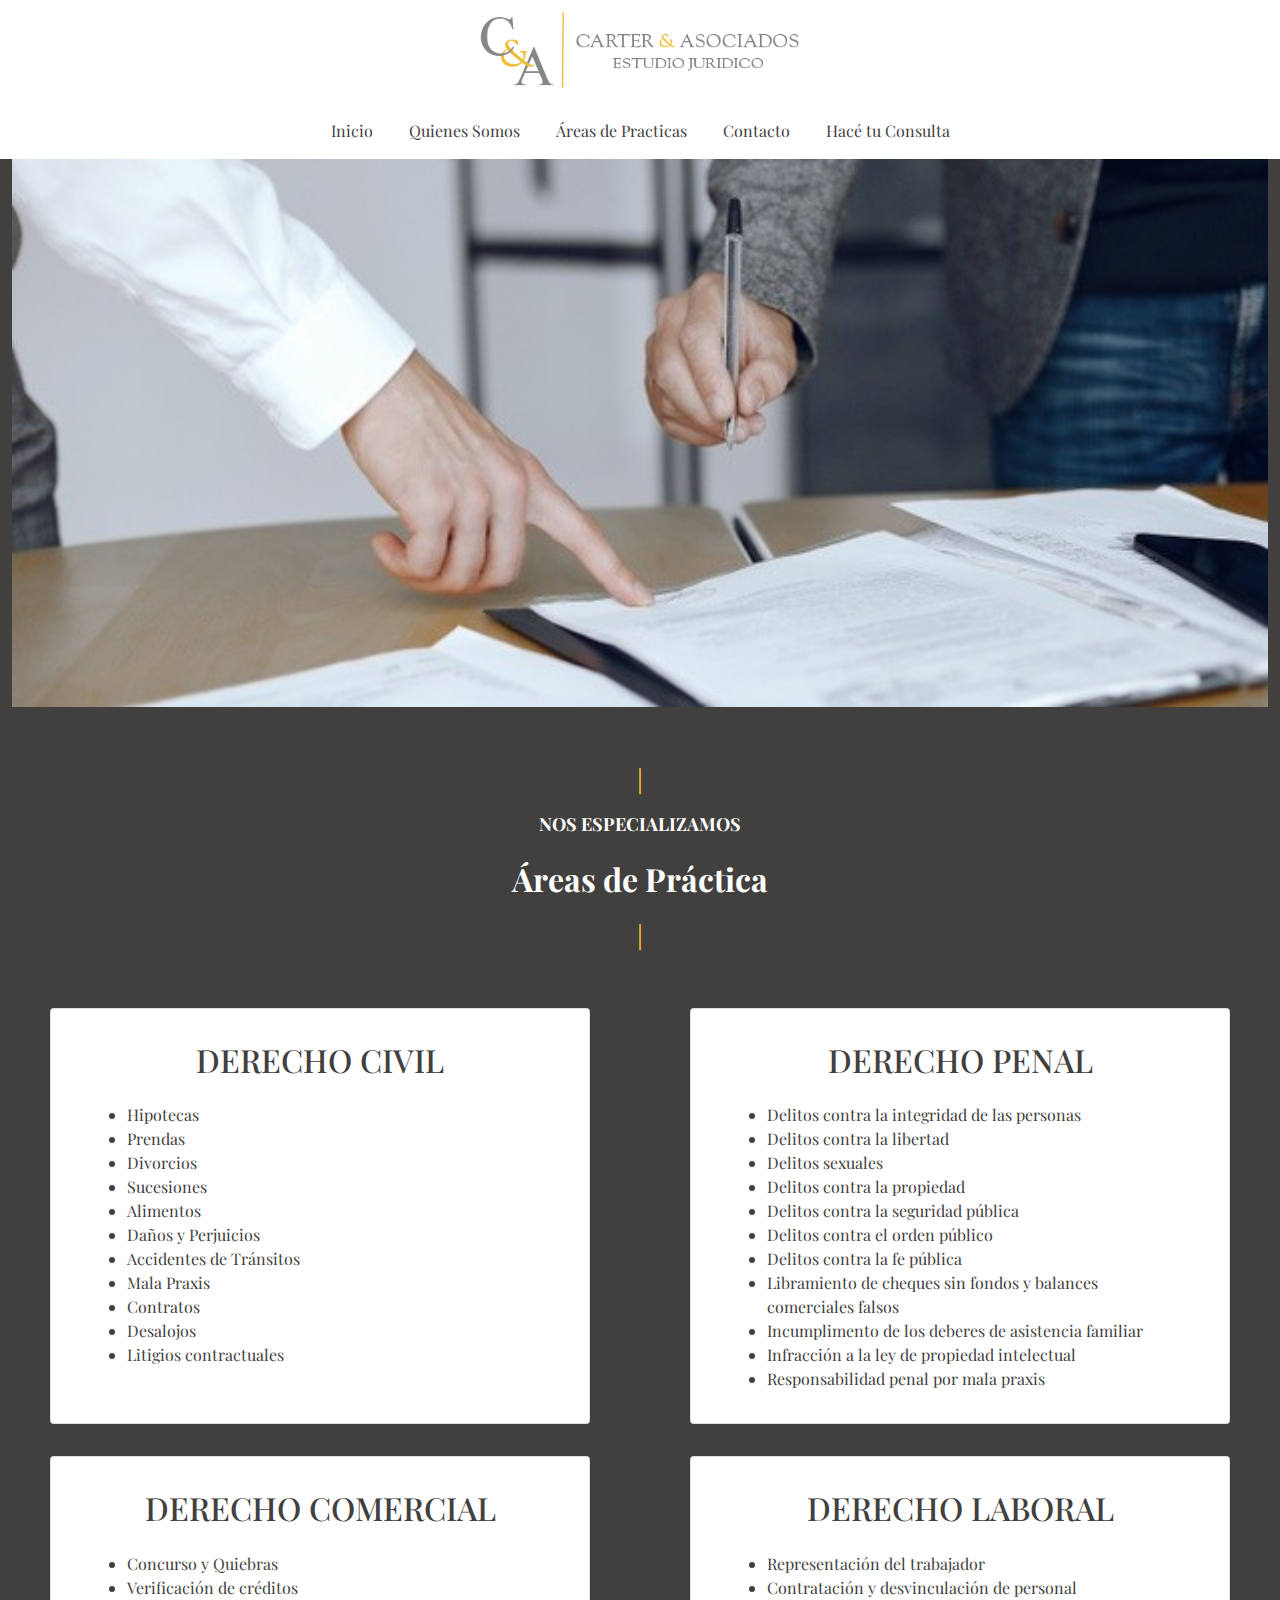
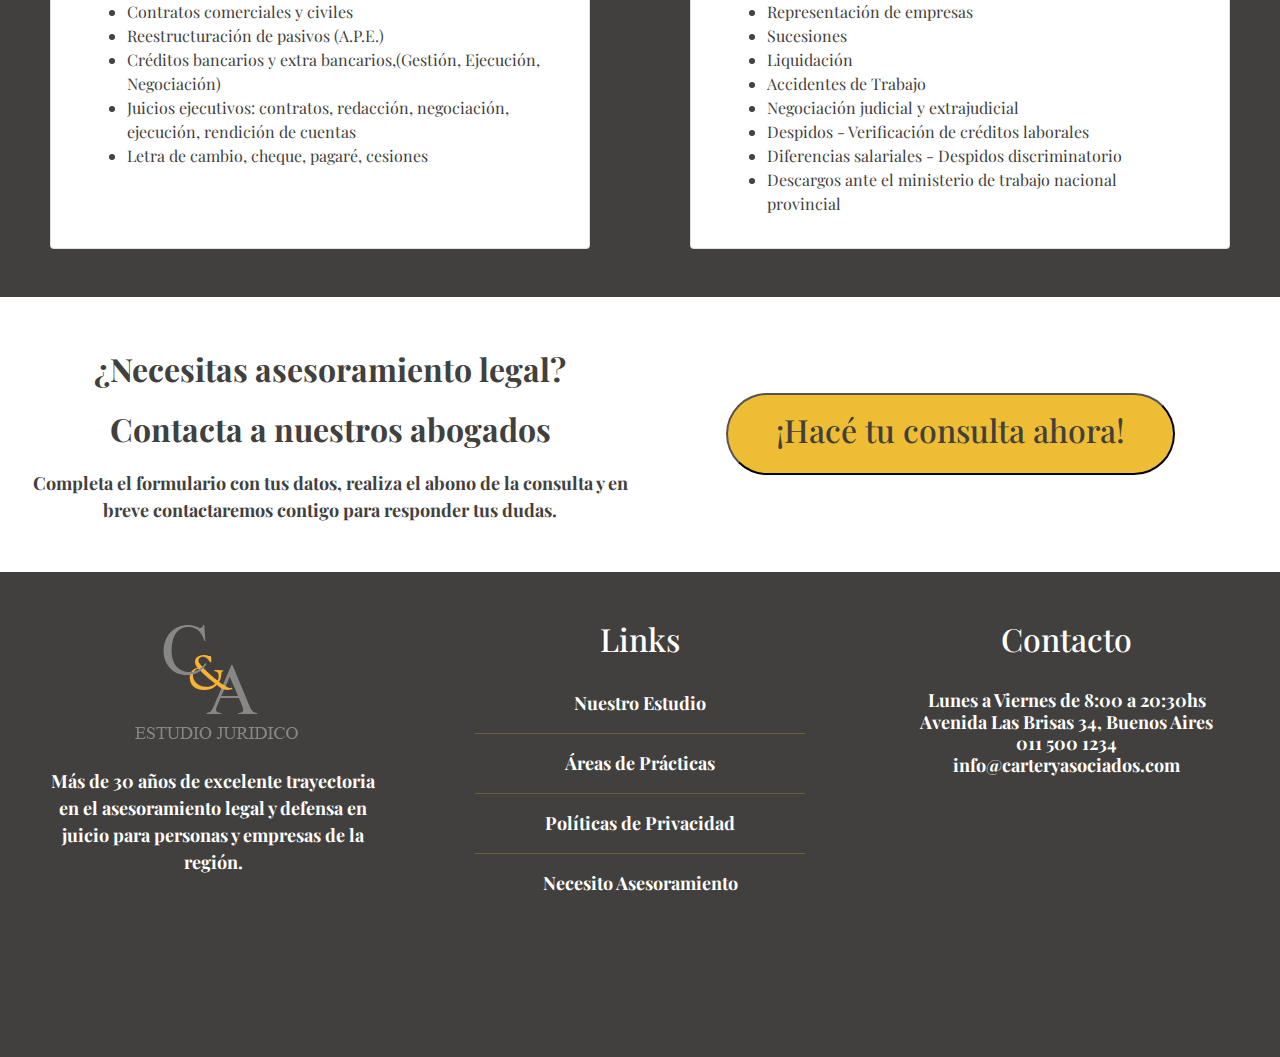
<file: paginas/areas.html>
<!DOCTYPE html>
<html lang="es">
  <!---------------------Cabecera con descripción, keywords, author, title y links------------------------->
  <head>
    <meta charset="UTF-8">
    <meta http-equiv="X-UA-Compatible" content="IE=edge">
    <meta name="description" content="Página Ficticia de muestra para un estudio jurídico.">
    <meta name="keywords" content="estudio, juridico, abogado, asesoramiento, legal,laboral, comercial, civil, penal">
    <meta name="author" content="Las fabulosas CARINA y LUMA">
    <meta name="viewport" content="width=device-width, initial-scale=1.0">
    <link rel="stylesheet" href="..//estilos/bootstrap-5.1.3-dist/css/bootstrap.min.css">
    <link rel="stylesheet" href="..//estilos/bootstrap-5.1.3-dist/css/bootstrap-reboot.min.css">
    <link type= "text/css" rel="stylesheet" href="../estilos/normalize.css">
    <link type="text/css" rel="stylesheet" href="../estilos/styles.css">
    <link rel="preconnect" href="https://fonts.googleapis.com">
    <link rel="preconnect" href="https://fonts.gstatic.com" crossorigin>
    <link href="https://fonts.googleapis.com/css2?family=Playfair+Display:ital,wght@0,400;0,500;0,600;0,700;0,800;0,900;1,400;1,500;1,600;1,700;1,800;1,900&display=swap" rel="stylesheet">
    
    <title>Áreas de Práctica - Carter y Asociados Estudio Jurídico</title>
  </head>


  <!------------------Cuerpo del documento. Es lo que va a visualizar el usuario--------------------------->

  <body class="fondoGriz">

    <!---------------Creación de encabezado con logo, nombre evento y barra de navegación------------------>
    
    <header class="fondoBlanco container-fluid">
      
      
        <div id="contenedorLogo">
          <img id="logo" class="logo" src="../imagenes/logoEncabezadoCarterAsociados.png" alt="Logo Carter y Asociados" />
        </div>
        
        <nav id="navbar">
            <div id="contenedorMenu">
              <a href="../index.html">Inicio</a>
              <a href="./quienesSomos.html">Quienes Somos</a>
              <a href="#">Áreas de Practicas</a>
              <a href="./contacto.html">Contacto</a>
              <a href="./consultas.html">Hacé tu Consulta</a>
            </div>
        </nav>  

    </header>

  

    <main class="fondoGriz">

      <!--Sección Banner-->
      <section class="bannerContenido container-fluid">
        <div class="row">
              <div class="col">
                <img class="fotoBanner" src="../imagenes/bannerAreasCarterAsociados.jpg" alt="Foto de escritorio con abogados">
              </div>
        </div>
      </section><!--fin bannerContenido-->
    

      <!--Sección Título Página-->
      <section class="sectionTitle">  
        <p><span>│</span></p>           
        <p>NOS ESPECIALIZAMOS</p>
        <h1>Áreas de Práctica</h1> 
        <p><span>│</span></p>  
      </section><!--fin SectionTitle-->


      <!--Sección Info de áreas de práctica-->
      <section class="tarjetasContenedor container-fluid">

          <div class="row justify-content-around">
        
        
                    <div class="cards card mb-3" style="max-width: 540px;">
                      <div class="row align-items-center">
                        
                          <div class="card-body">
                            <h2 class="card-title">DERECHO CIVIL</h2>
                            <ul class="card-text text-start">
                              <li>Hipotecas</li>
                              <li>Prendas</li>
                              <li>Divorcios</li>
                              <li>Sucesiones</li>
                              <li>Alimentos</li>
                              <li>Daños y Perjuicios</li>
                              <li>Accidentes de Tránsitos</li>
                              <li>Mala Praxis</li>
                              <li>Contratos</li>
                              <li>Desalojos</li>
                              <li>Litigios contractuales</li>
                          </ul>
                          </div>
                      </div>
                      
                    </div>
        
                    <div class="cards card mb-3" style="max-width: 540px;">
                      <div class="row align-items-center">
                        
                          <div class="card-body">
                            <h2 class="card-title">DERECHO PENAL</h2>
                            <ul class="card-text text-start">
                              <li>Delitos contra la integridad de las personas</li>
                              <li>Delitos contra la libertad</li>
                              <li>Delitos sexuales</li>
                              <li>Delitos contra la propiedad</li>
                              <li>Delitos contra la seguridad pública</li>
                              <li>Delitos contra el orden público</li>
                              <li>Delitos contra la fe pública</li>
                              <li>Libramiento de cheques sin fondos y balances comerciales falsos</li>
                              <li>Incumplimento de los deberes de asistencia familiar</li>
                              <li>Infracción a la ley de propiedad intelectual</li>
                              <li>Responsabilidad penal por mala praxis</li>
                              </ul>
                          </div>
                      </div>
                      
                    </div>

                    
                    <div class="cards card mb-3" style="max-width: 540px;">
                      <div class="row align-items-center">
                        
                          <div class="card-body">
                            <h2 class="card-title">DERECHO COMERCIAL</h2>
                            <ul class="card-text text-start">
                              <li>Concurso y Quiebras</li>
                              <li>Verificación de créditos</li>
                              <li>Contratos comerciales y civiles</li>
                              <li>Reestructuración de pasivos (A.P.E.)</li>
                              <li>Créditos bancarios y extra bancarios,(Gestión, Ejecución, Negociación)</li>
                              <li>Juicios ejecutivos: contratos, redacción, negociación, ejecución, rendición de cuentas</li>
                              <li>Letra de cambio, cheque, pagaré, cesiones</li>    
                              </ul>
                          </div>
                      </div>
                      
                    </div>

                    
                    <div class="cards card mb-3" style="max-width: 540px;">
                      <div class="row align-items-center">
                        
                          <div class="card-body">
                            <h2 class="card-title">DERECHO LABORAL</h2>
                            <ul class="card-text text-start">
                              <li>Representación del trabajador</li>
                              <li>Contratación y desvinculación de personal</li>
                              <li>Representación de empresas</li>
                              <li>Sucesiones</li>
                              <li>Liquidación</li>
                              <li>Accidentes de Trabajo</li>
                              <li>Negociación judicial y extrajudicial</li>
                              <li>Despidos - Verificación de créditos laborales</li>
                              <li>Diferencias salariales - Despidos discriminatorio</li>
                              <li>Descargos ante el ministerio de trabajo nacional provincial</li>
                              </ul>
                          </div>
                      </div>
                      
                    </div>

      </section><!--fin tarjetasContenedor-->


      <!--Sección enlace a Consultas-->
      <section class="enlaceConsultas fondoBlanco container-fluid">
        <div class="row align-items-center">
            <div class="col-md-8 col-lg-6">
              <h1>¿Necesitas asesoramiento legal?</h1>
              <h1>Contacta a nuestros abogados</h1>
              <p>Completa el formulario con tus datos, realiza el abono de la consulta y en breve contactaremos contigo para responder tus dudas.</p>
            </div>
            <div class="col-md-4 col-lg-6">
              <button><h2><a href="./consultas.html">¡Hacé tu consulta ahora!</a></h2></button>
            </div>
              
        </div><!--fin row-->
      </section>

    </main>

  
    <!-------------------------------------------Footer--------------------------------------------------------------------------->
    <footer id="piePagina " class="fondoGriz container-fluid">

    
    
      <div class="row align-items-start">
        <div class="sectorFooter col">
            <img src="../imagenes/logoPiePaginaCarterAsociados.png" alt="Logo de pie de página de Carter y Asociados">
            <br><br>
            <p>Más de 30 años de excelente trayectoria en el asesoramiento legal y defensa en juicio para personas y empresas de la región.</p>
            <br><br>
        </div>
        <div class="sectorFooter col ">
            <h2>Links</h2> 
            <br>
            <p><a href="./quienesSomos.html">Nuestro Estudio</a></p>
            <hr>
            <p><a href="./areas.html">Áreas de Prácticas</a></p>
            <hr>
            <p><a href="./poliPrivacidad.html">Políticas de Privacidad</a></p>
            <hr>
            <p><a href="./consultas.html">Necesito Asesoramiento</a></p>
            <br><br>
        </div>
        <div class="sectorFooter col">
            <h2>Contacto</h2>
            <br>
            <p style="line-height:1.2em">Lunes a Viernes de 8:00 a 20:30hs<br>Avenida Las Brisas 34, Buenos Aires<br>011 500 1234<br>info@carteryasociados.com</p>
        </div>  
      </div><!--fin row-->
      <br><br>
    </footer>

    <!-- Option 1: Bootstrap Bundle with Popper -->
    <script src="https://cdn.jsdelivr.net/npm/bootstrap@5.1.3/dist/js/bootstrap.bundle.min.js" integrity="sha384-ka7Sk0Gln4gmtz2MlQnikT1wXgYsOg+OMhuP+IlRH9sENBO0LRn5q+8nbTov4+1p" crossorigin="anonymous"></script>
  </body>
</html>
</file>
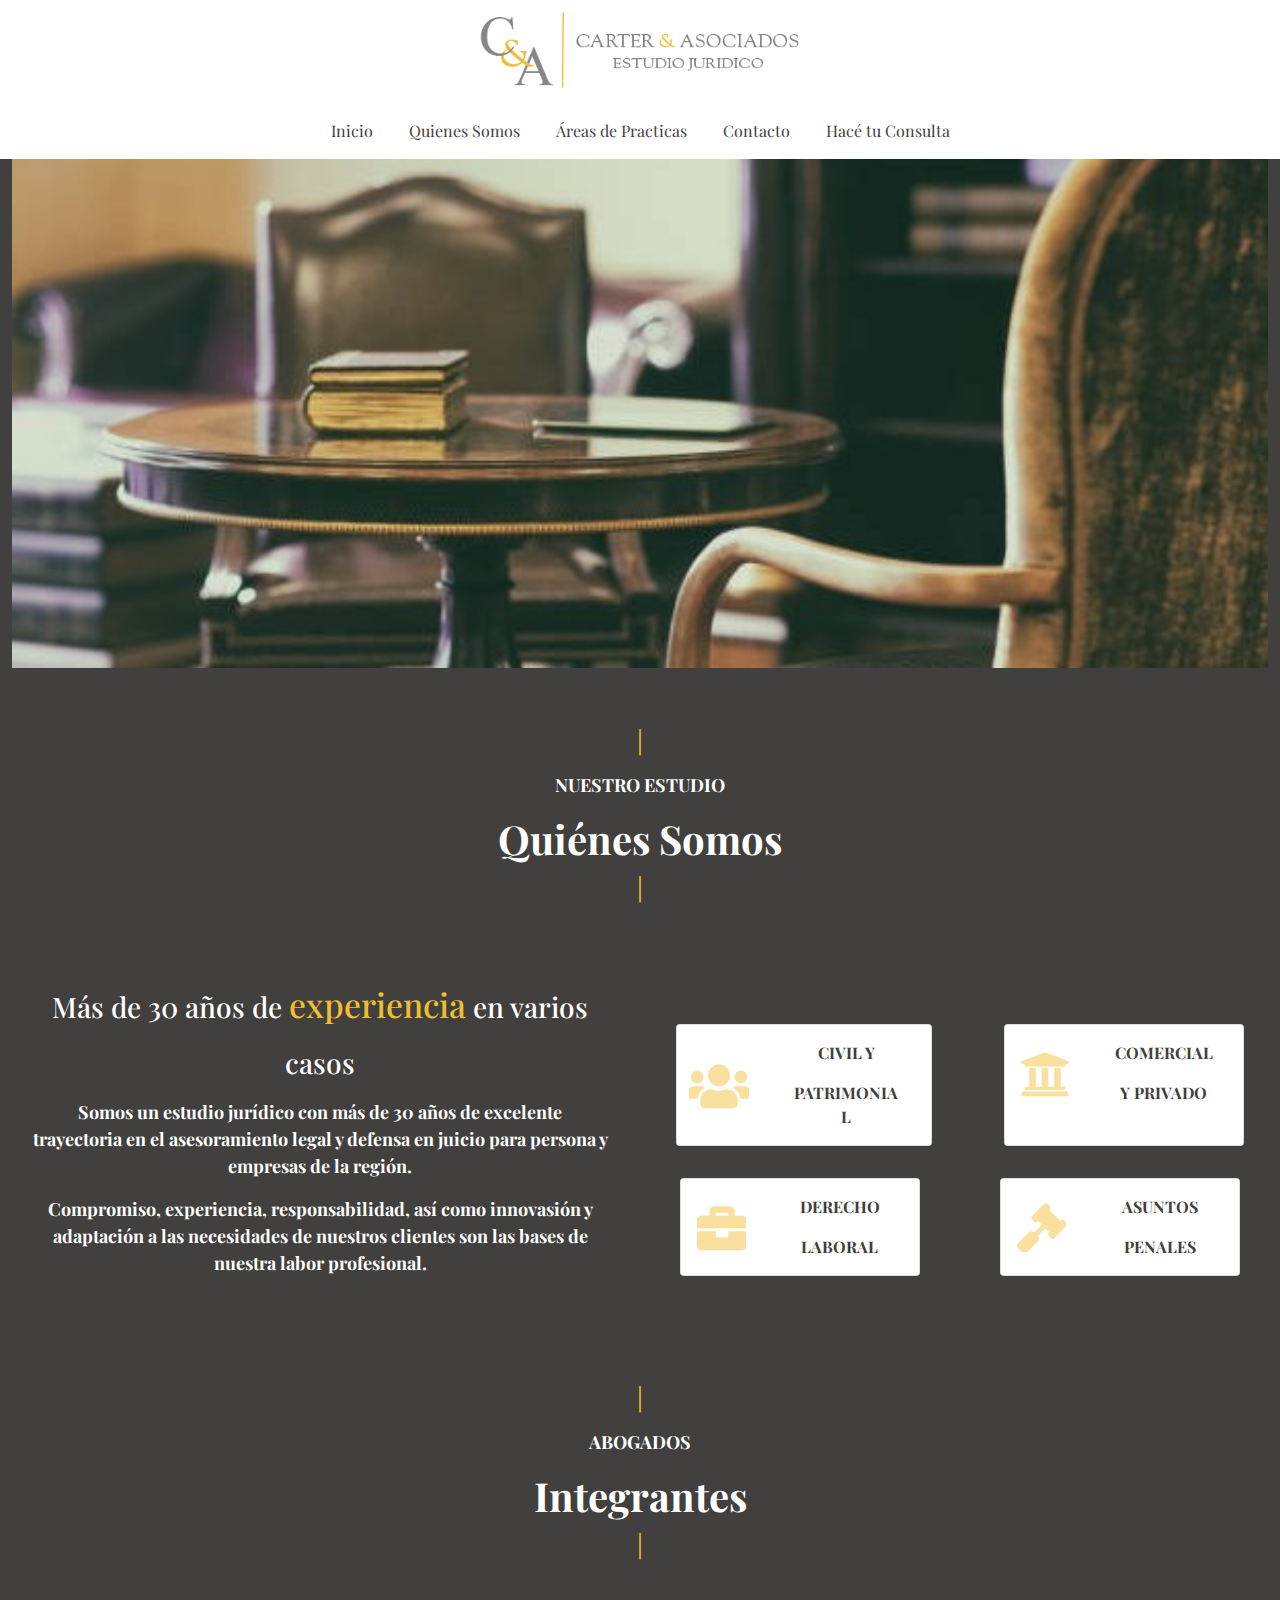
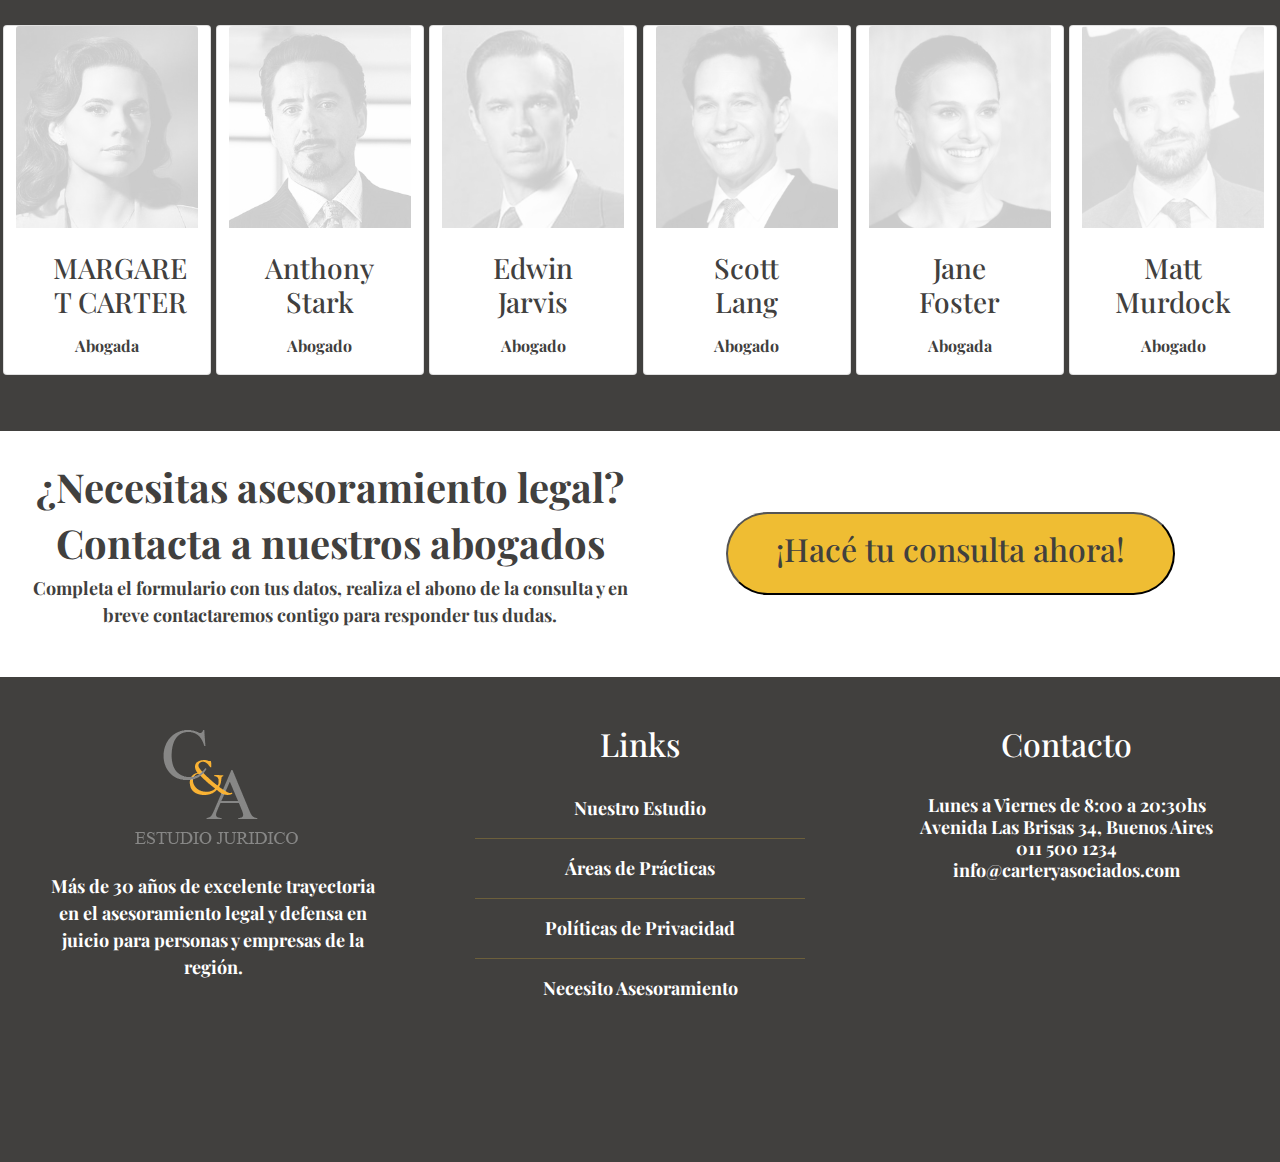
<file: paginas/quienesSomos.html>
<!DOCTYPE html>
<html lang="es">
<!---------------------Cabecera con descripción, keywords, author, title y links------------------------->
<head>
  <meta charset="UTF-8">
  <meta http-equiv="X-UA-Compatible" content="IE=edge">
  <meta name="description" content="Página Ficticia de muestra para un estudio jurídico.">
  <meta name="keywords" content="estudio, juridico, abogado, asesoramiento, legal,laboral, comercial, civil, penal">
  <meta name="author" content="Las fabulosas CARINA y LUMA">
  <meta name="viewport" content="width=device-width, initial-scale=1.0">
  <link rel="icon" type="image/jpg" href="../imagenes/logoIconCarterAsociados.JPG">
  <link type= "text/css" rel="stylesheet" href="../estilos/normalize.css">
  <link rel="stylesheet" href="..//estilos/bootstrap-5.1.3-dist/css/bootstrap.min.css">
  <link rel="stylesheet" href="..//estilos/bootstrap-5.1.3-dist/css/bootstrap-reboot.min.css">
  <link type="text/css" rel="stylesheet" href="../estilos/styles.css">
  <link rel="preconnect" href="https://fonts.googleapis.com">
  <link rel="preconnect" href="https://fonts.gstatic.com" crossorigin>
  <link href="https://fonts.googleapis.com/css2?family=Playfair+Display:ital,wght@0,400;0,500;0,600;0,700;0,800;0,900;1,400;1,500;1,600;1,700;1,800;1,900&display=swap" rel="stylesheet">
  
  <title>Quiénes Somos - Carter y Asociados Estudio Jurídico</title>
</head>


<!------------------Cuerpo del documento. Es lo que va a visualizar el usuario--------------------------->

<body>

    <!---------------Creación de encabezado con logo, nombre evento y barra de navegación------------------>
    
    <header class="fondoBlanco container-fluid">
        <div class="row">
        <div id="contenedorLogo">
            <img id="logo" src="../imagenes/logoEncabezadoCarterAsociados.png" alt="Logo Carter y Asociados">
        </div>
        
        <nav id="navbar">
            <div id="contenedorMenu">
                <a href="../index.html">Inicio</a>
                <a href="#">Quienes Somos</a>
                <a href="./areas.html">Áreas de Practicas</a>
                <a href="./contacto.html">Contacto</a>
                <a href="./consultas.html">Hacé tu Consulta</a>
            </div>
        </nav>
        </div> <!--fin row-->  
    </header>





    <main>


        <!--Sección Banner-->
        <section class="bannerContenido container-fluid">

        <div class="row">

                <div class="col">
                <img class="fotoBanner" src="../imagenes/bannerQuienesSomos.jpg" alt="Foto Banner Quienes Somos Estudio Jurídico Carter y Asociados">
                </div>

        </div>

        </section><!--fin bannerContenido-->



        <section class="sectionTitle">
            <p><span>│</span></p>
            <p>NUESTRO ESTUDIO</p>
            <h1>Quiénes Somos</h1>
            <p><span>│</span></p>
        </section><!--fin sectionTitle-->


        <section class="info container-fluid">
            
            <div class="row justify-content-around"><!--Contiene col infoExperiencia y col contCardsEstudio-->

            
                <div class="col-md-5 col-lg-6 infoExperiencia">
                    
                        <h3>Más de 30 años de <span>experiencia</span> en varios casos</h3>
                        <p>Somos un estudio jurídico con más de 30 años de excelente trayectoria en el asesoramiento legal y defensa en juicio para persona y empresas de la región.</p>

                        <p>Compromiso, experiencia, responsabilidad, así como innovasión y adaptación a las necesidades de nuestros clientes son las bases de nuestra labor profesional.</p>
                    
                </div><!--fin col infoExperiencia-->

                <div class="col-md-7 col-lg-6 contCardsEstudio align-content-center">
                    <div class="row justify-content-around">

                        <div class="col-lg-6 cardEstudio card mb-3">
                            <div class="row align-items-center">
                                <div class="col-md-4">
                                    <img src="../imagenes/civilYPatri.png" class="img-fluid rounded-start" alt="icono civil y patrimonial">
                                </div>

                                <div class="col-md-8">
                                    <div class="card-body">
                                        <p class="card-text">CIVIL Y</p>
                                        <p class="card-text">PATRIMONIAL</p>
                                    </div>
                                </div>
                            </div>
                        </div><!--fin col civil y patrimonial-->

                        <div class="col-lg-6 cardEstudio card mb-3">
                            <div class="row align-items-center">
                                <div class="col-md-4">
                                    <img src="../imagenes/comypriv.png" class="img-fluid rounded-start" alt="icono comercial y privado">
                                </div>

                                <div class="col-md-8">
                                    <div class="card-body">
                                        <p class="card-text">COMERCIAL</p>
                                        <p class="card-text">Y PRIVADO</p>
                                    </div>
                                </div>    
                            </div>
                        </div><!--fin col comercial y privado-->

                        <div class="col-lg-6 cardEstudio card mb-3">
                            <div class="row align-items-center">
                                <div class="col-md-4">
                                    <img src="../imagenes/laboral.png" class="img-fluid rounded-start" alt="icono Derecho Laboral">
                                </div>

                                <div class="col-md-8">
                                    <div class="card-body">
                                        <p class="card-text">DERECHO</p>
                                        <p class="card-text">LABORAL</p>
                                    </div>
                                </div>    
                            </div>
                        </div><!--fin col derecho laboral-->

                        <div class="col-lg-6 cardEstudio card mb-3">
                            <div class="row align-items-center">
                                <div class="col-md-4">
                                    <img src="../imagenes/penal.png" class="img-fluid rounded-start" alt="icono asuntos penales">
                                </div>

                                <div class="col-md-8">
                                    <div class="card-body">
                                        <p class="card-text">ASUNTOS</p>
                                        <p class="card-text">PENALES</p>
                                    </div>
                                </div>
                            </div>
                        </div><!--fin col asuntos penales-->

                    </div><!--fin row cardEstudios-->
                </div><!--fin col contCardsEstudio-->
            

            </div><!--fin row-->

        </section><!--fin section Info-->



        <div class="sectionTitle fondoGris">
            <p><span>│</span></p>
            <p>ABOGADOS</p>
            <h1>Integrantes</h1>
            <p><span>│</span></p>
        </div><!--fin sectionTitle-->



        <section class="abogados container-fluid fondoGris">
            <div class="row justify-content-around">


                <div class="col-lg-2 card cardEquipo" style="width: 13rem;">
                    <img src="../imagenes/asociados/Margaret Carter.JPG" class="card-img-top imgEquipo"  alt="Foto Margaret Carter, abogada">
                    <div class="card-body">
                        <button type="button" class="btn" data-bs-toggle="modal" data-bs-target="#infoCarter">
                            <h3>MARGARET CARTER</h3>
                        </button>
                        
                        <p class="card-text">Abogada</p>
                        
                    </div>
                </div>

                <div class=" col-lg-2 card cardEquipo" style="width: 13rem;">
                    <img src="../imagenes/asociados/Anthony Edward Stark.JPG" class="card-img-top imgEquipo" alt="Foto Anthony Edward Stark, abogado">
                    <div class="card-body">
                        <button type="button" class="btn" data-bs-toggle="modal" data-bs-target="#infoStark">
                            <h3>Anthony Stark</h3>
                        </button>
                        <p class="card-text">Abogado</p>
                    </div>
                </div>

                <div class="col-lg-2 card cardEquipo" style="width: 13rem;">
                    <img src="../imagenes/asociados/Edwin Jarvis.JPG" class="card-img-top imgEquipo" alt="Foto Edwin Jarvis, abogado">
                    <div class="card-body">
                        <button type="button" class="btn" data-bs-toggle="modal" data-bs-target="#infoJarvis">
                            <h3>Edwin Jarvis</h3>
                        </button>
                        <p class="card-text">Abogado</p>
                    </div>
                </div>

                <div class="col-lg-2 card cardEquipo" style="width: 13rem;">
                    <img src="../imagenes/asociados/Scott Lang.JPG" class="card-img-top imgEquipo" alt="Foto Scott Lang, abogado">
                    <div class="card-body">
                        <button type="button" class="btn" data-bs-toggle="modal" data-bs-target="#infoLang">
                            <h3>Scott <br>Lang</h3>
                        </button>    
                        <p class="card-text">Abogado</p>
                    </div>
                </div>

                <div class="cardEquipo col-lg-2 card" style="width: 13rem;">
                    <img src="../imagenes/asociados/Jane Foster.JPG" class="card-img-top imgEquipo" alt="Foto Jane Foster, abogada">
                    <div class="card-body">
                        <button type="button" class="btn" data-bs-toggle="modal" data-bs-target="#infoFoster">            
                            <h3>Jane Foster</h3>
                        </button> 
                        <p class="card-text">Abogada</p>
                    </div>
                </div>

                <div class="cardEquipo col-lg-2 card " style="width: 13rem;">
                    <img src="../imagenes/asociados/Matt Murdock.JPG" class="card-img-top imgEquipo" alt="Foto Matt Murdock, abogado">
                    <div class="card-body">
                        <button type="button" class="btn" data-bs-toggle="modal" data-bs-target="#infoMurdock">  
                            <h3>Matt Murdock</h3>
                        </button>
                        <p class="card-text">Abogado</p>
                    </div>
                </div>

                <!--Modales: antecedentes y especialidad de nuestros abogados-->
                <!-- Modal -->
                <div class="modal fade" id="infoCarter" tabindex="-1" aria-labelledby="infoCarter" aria-hidden="true">
                    <div class="modal-dialog">
                    <div class="modal-content">
                        <div class="modal-header">
                        <h5 class="modal-title">Abogada Margaret Carter</h5>
                        <button type="button" class="btn-close" data-bs-dismiss="modal" aria-label="Close"></button>
                        </div>
                        <div class="modal-body">
                        <p>Antecedentes y Especialidad</p> 
                        
                        </div>
                        <div class="modal-footer">
                        <button type="button" class="btn btn-secondary" data-bs-dismiss="modal">Cerrar</button>
                        
                        </div>
                    </div>
                    </div>
                </div><!--Margaret Carter-->

                <div class="modal fade" id="infoStark" tabindex="-1" aria-labelledby="infoStark" aria-hidden="true">
                    <div class="modal-dialog">
                    <div class="modal-content">
                        <div class="modal-header">
                        <h5 class="modal-title">Abogado Anthony Stark</h5>
                        <button type="button" class="btn-close" data-bs-dismiss="modal" aria-label="Close"></button>
                        </div>
                        <div class="modal-body">
                        <p>Antecedentes y Especialidad</p> 
                        
                        </div>
                        <div class="modal-footer">
                        <button type="button" class="btn btn-secondary" data-bs-dismiss="modal">Cerrar</button>
                        
                        </div>
                    </div>
                    </div>
                </div><!--Anthony Stark-->

                <div class="modal fade" id="infoJarvis" tabindex="-1" aria-labelledby="infoJarvis" aria-hidden="true">
                    <div class="modal-dialog">
                    <div class="modal-content">
                        <div class="modal-header">
                        <h5 class="modal-title">Abogado Edwin Jarvis</h5>
                        <button type="button" class="btn-close" data-bs-dismiss="modal" aria-label="Close"></button>
                        </div>
                        <div class="modal-body">
                        <p>Antecedentes y Especialidad</p> 
                        
                        </div>
                        <div class="modal-footer">
                        <button type="button" class="btn btn-secondary" data-bs-dismiss="modal">Cerrar</button>
                        
                        </div>
                    </div>
                    </div>
                </div><!--Edwin Jarvis-->

                <div class="modal fade" id="infoLang" tabindex="-1" aria-labelledby="infoLang" aria-hidden="true">
                    <div class="modal-dialog">
                    <div class="modal-content">
                        <div class="modal-header">
                        <h5 class="modal-title">Abogado Scott Lang</h5>
                        <button type="button" class="btn-close" data-bs-dismiss="modal" aria-label="Close"></button>
                        </div>
                        <div class="modal-body">
                        <p>Antecedentes y Especialidad</p> 
                        
                        </div>
                        <div class="modal-footer">
                        <button type="button" class="btn btn-secondary" data-bs-dismiss="modal">Cerrar</button>
                        
                        </div>
                    </div>
                    </div>
                </div><!--Scott Lang-->

                <div class="modal fade" id="infoFoster" tabindex="-1" aria-labelledby="infoFoster" aria-hidden="true">
                    <div class="modal-dialog">
                    <div class="modal-content">
                        <div class="modal-header">
                        <h5 class="modal-title">Abogada Jane Foster</h5>
                        <button type="button" class="btn-close" data-bs-dismiss="modal" aria-label="Close"></button>
                        </div>
                        <div class="modal-body">
                        <p>Antecedentes y Especialidad</p> 
                        
                        </div>
                        <div class="modal-footer">
                        <button type="button" class="btn btn-secondary" data-bs-dismiss="modal">Cerrar</button>
                        
                        </div>
                    </div>
                    </div>
                </div><!--Jane Foster-->

                <div class="modal fade" id="infoMurdock" tabindex="-1" aria-labelledby="infoMurdock" aria-hidden="true">
                    <div class="modal-dialog">
                    <div class="modal-content">
                        <div class="modal-header">
                        <h5 class="modal-title">Abogado Matt Murdock</h5>
                        <button type="button" class="btn-close" data-bs-dismiss="modal" aria-label="Close"></button>
                        </div>
                        <div class="modal-body">
                        <p>Antecedentes y Especialidad</p> 
                        
                        </div>
                        <div class="modal-footer">
                        <button type="button" class="btn btn-secondary" data-bs-dismiss="modal">Cerrar</button>
                        
                        </div>
                    </div>
                    </div>
                </div><!--Matt Murdock-->

            </div><!--fin row-->
        </section><!--fin sección Fotos Abogados-->
    

        <!--Sección enlace a Consultas-->
        <section class="enlaceConsultas fondoBlanco container-fluid">
            <div class="row align-items-center">

                <div class="col-md-8 col-lg-6">
                <h1>¿Necesitas asesoramiento legal?</h1>
                <h1>Contacta a nuestros abogados</h1>
                <p>Completa el formulario con tus datos, realiza el abono de la consulta y en breve contactaremos contigo para responder tus dudas.</p>
                </div>
                <div class="col-md-4 col-lg-6">
                <button><h2><a href="./consultas.html">¡Hacé tu consulta ahora!</a></h2></button>
                </div>
                
            </div>
        </section><!--fin sección enlaceConsultas-->



    </main>

    <!-------------------------------------------Footer--------------------------------------------------------------------------->
    <footer id="piePagina " class="container-fluid fondoGriz">

        
        
        <div class="row align-items-start">
            <div class="sectorFooter col">
                <img src="../imagenes/logoPiePaginaCarterAsociados.png" alt="Logo de pie de página de Carter y Asociados">
                <br><br>
                <p>Más de 30 años de excelente trayectoria en el asesoramiento legal y defensa en juicio para personas y empresas de la región.</p>
                <br><br>
            </div>
            <div class="sectorFooter col">
                <h2>Links</h2> 
                <br>
                <p><a href="./quienesSomos.html">Nuestro Estudio</a></p>
                <hr>
                <p><a href="./areas.html">Áreas de Prácticas</a></p>
                <hr>
                <p><a href="./poliPrivacidad.html">Políticas de Privacidad</a></p>
                <hr>
                <p><a href="./consultas.html">Necesito Asesoramiento</a></p>
                <br><br>
            </div>
            <div class="sectorFooter col">
                <h2>Contacto</h2>
                <br>
                <p style="line-height:1.2em">Lunes a Viernes de 8:00 a 20:30hs<br>Avenida Las Brisas 34, Buenos Aires<br>011 500 1234<br>info@carteryasociados.com</p>
            </div>  
        </div><!--fin row-->
        <br><br>
    </footer>
  
    <!-- Option 1: Bootstrap Bundle with Popper -->
    <script src="../estilos/bootstrap-5.1.3-dist/js/bootstrap.bundle.min.js"></script>
</body>
</html>
</file>
<file: estilos/styles.css>
* {
    font-family: 'Playfair Display', serif;
    
 }


#navbar{
    padding: 1em;
}



body{
    background-color: rgb(65, 64, 62);
    color: rgb(255,255,255);
    text-align: center;
    
 }

 h1{
    font-weight: bolder;
 }

 .fondoBlanco{
    background-color: #ffffff;
    color:rgb(65, 64, 62);
 }


 .fondoGris{
    background: #41403e;
    color:#ffffff;
}


#logo{
    max-width: 350px;
    align-items: left;
}

 .fotoBanner{
    width: 100%;

 }
 
 .sectionTitle{
    padding: 1.5em;
    margin-top: 2em;
 }

 span{
    color:rgb(239, 189, 51);
    font-size: larger;
 }



 .cards{
    background: #ffffff;
    color:rgb(65,64,62);
    max-width: 350px;
    padding: 1em;
    margin: 1em;
    
 }

ul{
    margin: 1.5em;
} 

p{
    font-size:large;
    font-weight: bold;
}

.enlaceConsultas{
    padding: 2em;
}




/*-----------------------------Selectores de pseudoselectores-----------------------------------*/

a {
    color:  rgb(65, 64, 62);
    text-decoration: none;
    padding: 1em;

}

a:visited {
    color: rgb(135,135,134);

}

a:hover {
    text-decoration: underline;
}

button{
    background-color: rgb(239, 189, 51);
    line-height:3em; 
    padding: 1em; 
    border-color: none;
    border-radius: 3em;
  
}

.card-text{
    font-size: medium;
}

.cardEquipo{
   margin-top: 1.5em; 
   margin-bottom: 1.5em;
}

.imgEquipo{
    opacity: 0.2;/*opacidad de los elementos. Cuanta cantidad de luz deja pasar el elemento*/
    transition: 500ms;
}

.imgEquipo:hover{
    opacity: 1;
    box-shadow: 5px 5px 25px 5px#000; /*box-shadow: inset 0 0 5px black; sombra interna de un elemento, negra con una extension de 5px*/
 
}


.card-body h3, .card-body p{
    color:rgb(65, 64, 62);
}


.infoExperiencia{
    padding: 2em;
}

.infoExperiencia h3{
    line-height: 2em;

}

.infoExperiencia p{
    line-height: 1.5em;
}

.contCardsEstudio{
   padding-top: 2em;
}

.cardEstudio{
    
    background: #ffffff;
    color:rgb(65,64,62);
    min-width: 240px;
    max-width:fit-content ;
    margin: 1em;
}

.modal{
    color:#41403e;
}

.enlaceConsultas{
    margin-top: 2em;
}

.infoAbono{
    margin:0em auto;
    padding-bottom: 3em;
}



.formasPago{
    width:100%;
    height:650px;
    padding-top: 1em;
    line-height: 2em;
    color:rgb(65, 64, 62);
    background-color: #ffffff;
    margin: 1em 0;
}

.formasPago h2{
    padding: 0.8em;
}


.formasPago p{
    font-size: medium;
    text-align: left;
    margin-left: 4em;
    line-height: 1em;
}

.formasPago h6{
    margin-bottom: 2em;
}

.formulario{
    width: 100%;
    height: 650px;
    line-height: 1em;
    background-color: #ffffff;  
     
}

.formulario h2{
    margin-bottom: 1em;
}

.formulario legend, .formulario p{
    color: rgb(65, 64, 62);
}

.formulario input {
    width: 80%;
    height: 3em;
    padding: 0em 3em;
    
}

.formulario textarea{
    width: 80%;
    padding: 0 3em;
}



#acepto{
    height: 20px;
}

.formulario  button{
    width: 25%;
    background-color: #ffffff;
    line-height: 2em;
    border-radius: 0;
    margin:2em;

} 

.politica {
    width: 100%;
}

.politica p{
    text-align: justify;
    margin:3em;
    
}

.politica h3 {
    padding: 2em;
}



/*------------------------------------footer----------------------------------------*/
.sectorFooter{
    padding:3em;
}

.sectorFooter a{
    color:#ffffff;
}

hr {
    color: rgb(239, 189, 51);
    size: 80%;
    
}


#piePagina{
    background: rgb(65,64,62);
    color:#ffffff;
}




/*contenedor padre

header{ 
    display: flex;
    flex-direction: row;
    align-items: stretch;
    justify-content:space-between;
    margin-top: 1em;
    margin-right: 2em;
    flex-wrap:wrap;
}
*/
</file>
